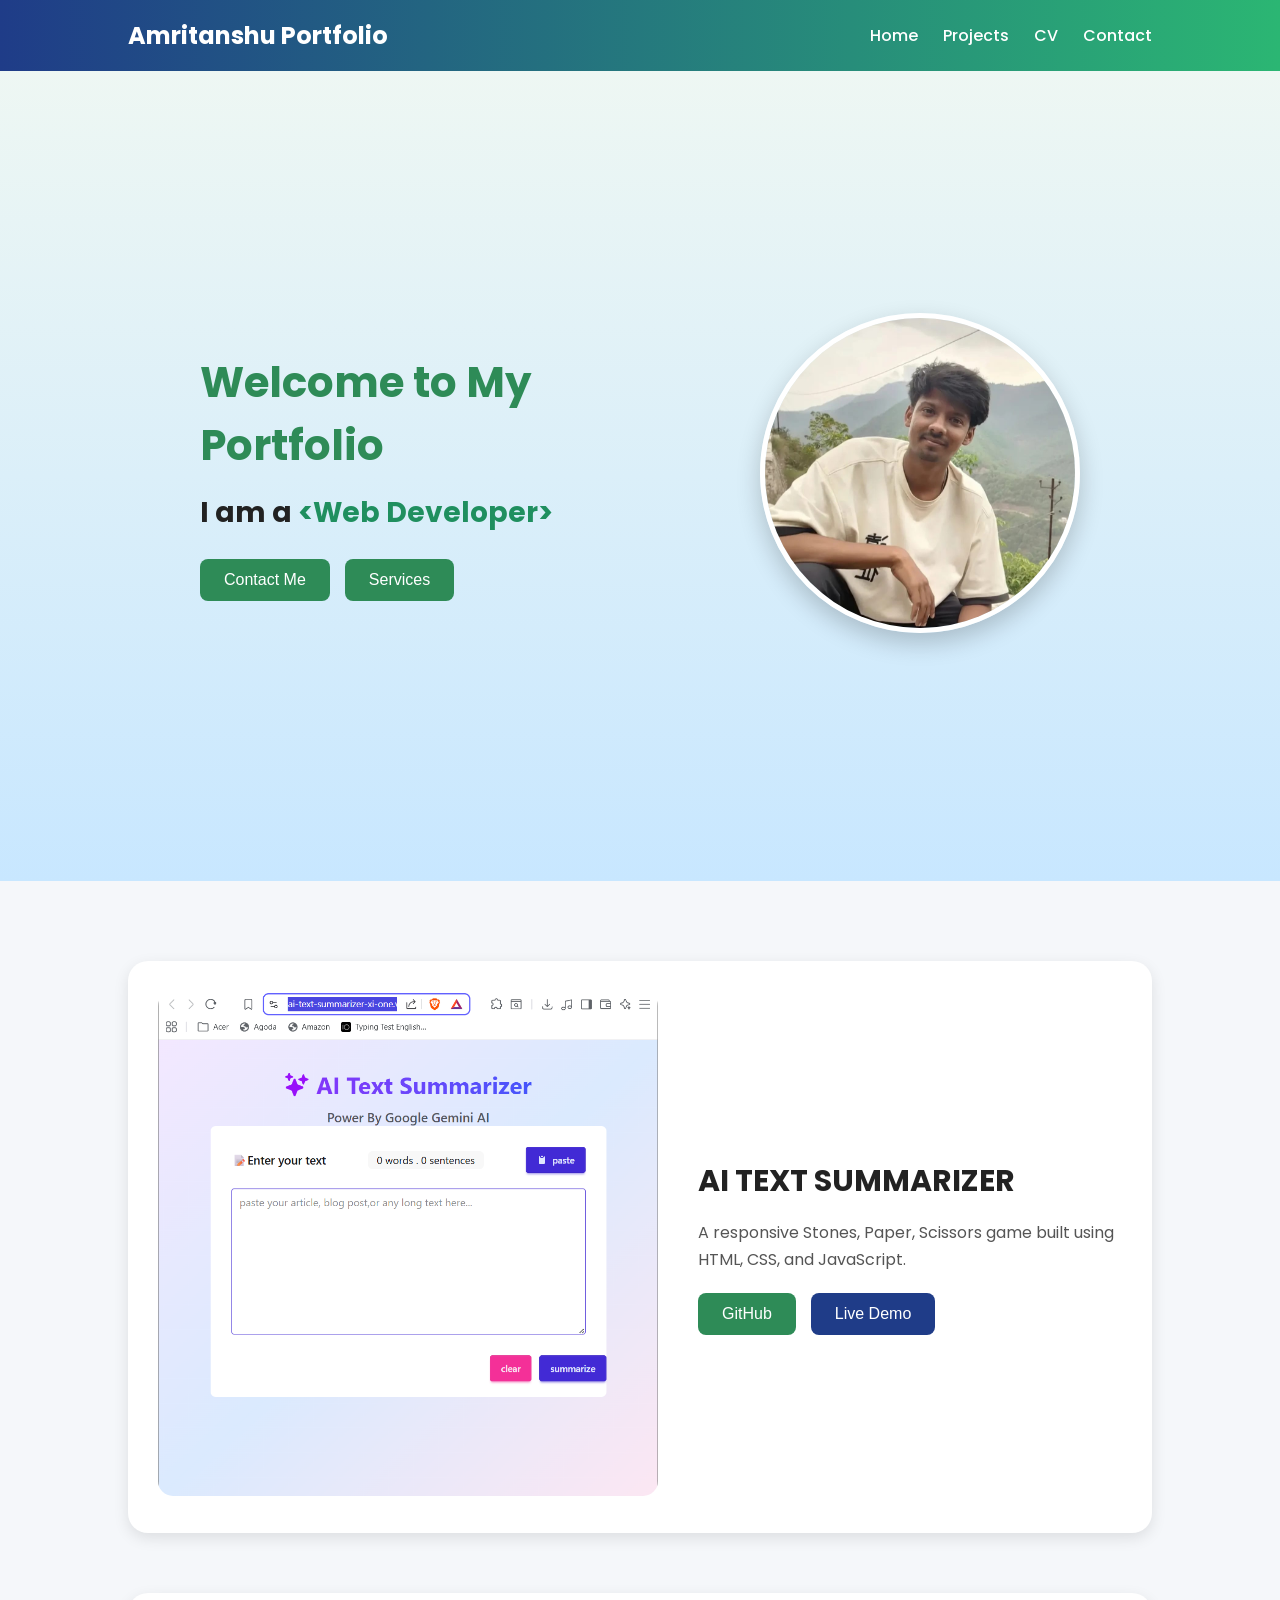
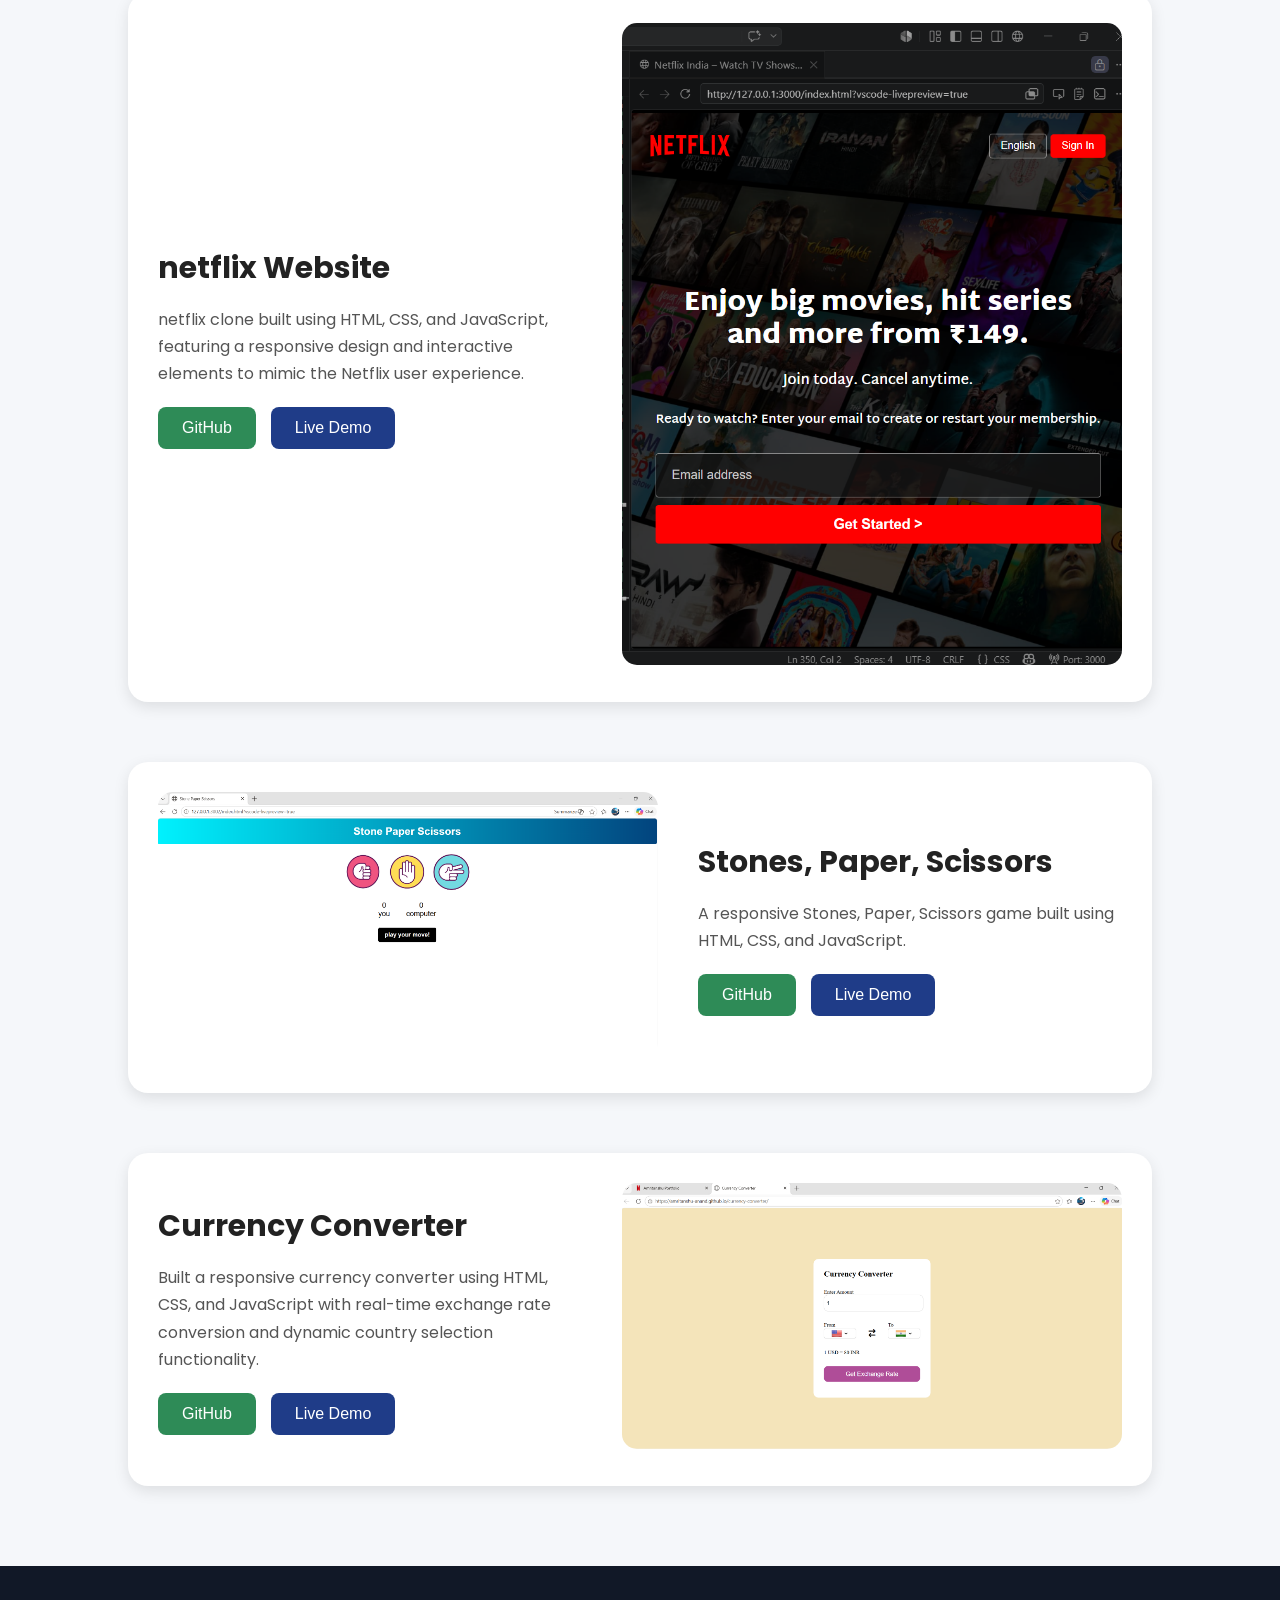
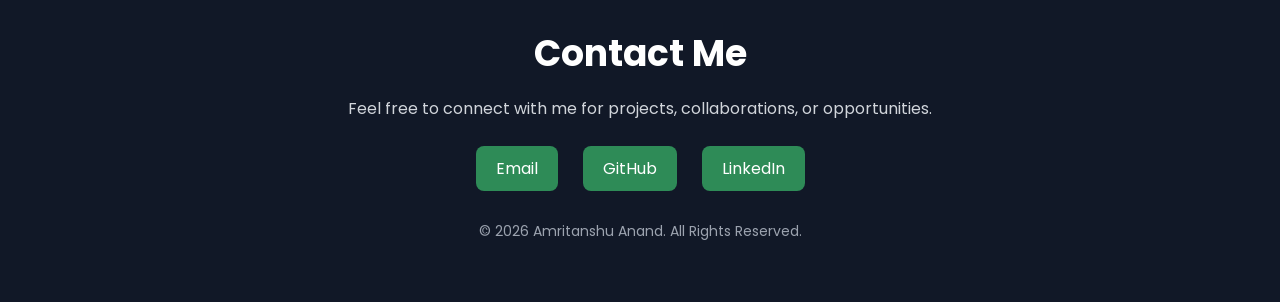
<file: index.html>
<!DOCTYPE html>
<html lang="en">

<head>
    <meta charset="UTF-8" />
    <meta name="viewport" content="width=device-width, initial-scale=1.0" />

    <title>Amritanshu Portfolio</title>

    <link rel="stylesheet" href="style.css" />

    <link rel="preconnect" href="https://fonts.googleapis.com">
    <link rel="preconnect" href="https://fonts.gstatic.com" crossorigin>

    <link href="https://fonts.googleapis.com/css2?family=Poppins:wght@300;400;500;600;700&display=swap"
        rel="stylesheet">
</head>

<body>

    <!-- Navbar -->
    <nav>

        <div class="logo">
            Amritanshu Portfolio
        </div>

     <ul>
    <li><a href="#">Home</a></li>
    <li><a href="#projects">Projects</a></li>
    <li><a href="Amritanshu-Anand-Resume.pdf" target="_blank">CV</a></li>
    <li><a href="#contact">Contact</a></li>
</ul>

    </nav>

    <!-- Main -->
    <main>

        <!-- Hero Section -->
        <section class="hero">

            <div class="hero-left">

                <h1 class="one">
                    Welcome to My Portfolio
                </h1>

                <h2 class="two">
                    I am a
                    <span class="bold">&lt;Web Developer&gt;</span>
                </h2>

                <div class="buttons-container">

                    <button class="btn" id="contactBtn">
                        Contact Me
                    </button>

                    <button class="btn" id="servicesBtn">
                        Services
                    </button>

                </div>

            </div>

            <div class="hero-right">
                <img src="assets/images/my-pic.jpeg" alt="My Photo">
            </div>

        </section>

        <!-- Projects Section -->
       
<section class="projects" id="projects">

      <!-- Project 1 -->
    <div class="project">

        <div class="project-image">
            <img src="assets/images/AI-TEXT-SUMMARIZER.png"
                alt="AI TEXT SUMMARIZER">
        </div>

        <div class="project-info">

            <h2 class="text">AI TEXT SUMMARIZER</h2>

            <p>
                A responsive Stones, Paper, Scissors game built using
                HTML, CSS, and JavaScript.
            </p>

            <div class="project-buttons">

                <button class="btn project-btn"
                    data-link="https://github.com/AMRITANSHU-ANAND/ai-text-summarizer">
                    GitHub
                </button>

                <button class="btn live-btn"
                    data-link="https://ai-text-summarizer-xi-one.vercel.app/">
                    Live Demo
                </button>

            </div>

        </div>

    </div>

    <!-- Project 2 -->
    <div class="project row-reverse">

        <div class="project-image">
            <img src="assets/images/netflix-screenshot.png"
                alt="netflix-clone">
        </div>

        <div class="project-info">

            <h2 class="text">netflix Website</h2>

            <p>
               netflix clone built using HTML, CSS, and JavaScript, featuring a responsive design and interactive elements to mimic the Netflix user experience.
            </p>

            <div class="project-buttons">

                <button class="btn project-btn"
                    data-link="https://github.com/AMRITANSHU-ANAND/netflix-clone">
                    GitHub
                </button>

                <button class="btn live-btn"
                    data-link="https://amritanshu-anand.github.io/netflix-clone/">
                    Live Demo
                </button>

            </div>

        </div>

    </div>

    <!-- Project 3 -->
    <div class="project">

        <div class="project-image">
            <img src="assets/images/stones-paper-scissors-screenshot.png"
                alt="Stones Paper Scissors">
        </div>

        <div class="project-info">

            <h2 class="text">Stones, Paper, Scissors</h2>

            <p>
                A responsive Stones, Paper, Scissors game built using
                HTML, CSS, and JavaScript.
            </p>

            <div class="project-buttons">

                <button class="btn project-btn"
                    data-link="https://github.com/AMRITANSHU-ANAND/stone-paper-scissors-game">
                    GitHub
                </button>

                <button class="btn live-btn"
                    data-link="https://amritanshu-anand.github.io/stone-paper-scissors-game/">
                    Live Demo
                </button>

            </div>

        </div>

    </div>

    <!-- Project 4 -->
    <div class="project row-reverse">

        <div class="project-image">
            <img src="assets/images/currency-converter-screenshot.png"
                alt="Currency Converter">
        </div>

        <div class="project-info">

            <h2 class="text">Currency Converter</h2>

            <p>
                Built a responsive currency converter using HTML, CSS, and JavaScript with real-time exchange rate conversion and dynamic country selection functionality.
            </p>

            <div class="project-buttons">

                <button class="btn project-btn"
                    data-link="https://github.com/AMRITANSHU-ANAND/currency-converter">
                    GitHub
                </button>

                <button class="btn live-btn"
                    data-link="https://amritanshu-anand.github.io/currency-converter/">
                    Live Demo
                </button>

            </div>

        </div>

    </div>

</section>

    </main>

    <script src="script.js"></script>

    <!-- Contact Footer -->
<footer class="footer" id="contact">

    <h2>Contact Me</h2>

    <p class="footer-text">
        Feel free to connect with me for projects,
        collaborations, or opportunities.
    </p>

    <div class="footer-links">

        <a href="mailto:amritanshusingh1669@gmail.com">
            Email
        </a>

        <a href="https://github.com/AMRITANSHU-ANAND"
            target=" blank">
            GitHub
        </a>

        <a href="https://www.linkedin.com/in/amritanshu-anand-4b5ba2312/"
            target=" blank">
            LinkedIn
        </a>

    </div>

    <p class="copyright">
        © 2026 Amritanshu Anand. All Rights Reserved.
    </p>

</footer>

</body>

</html>
</file>
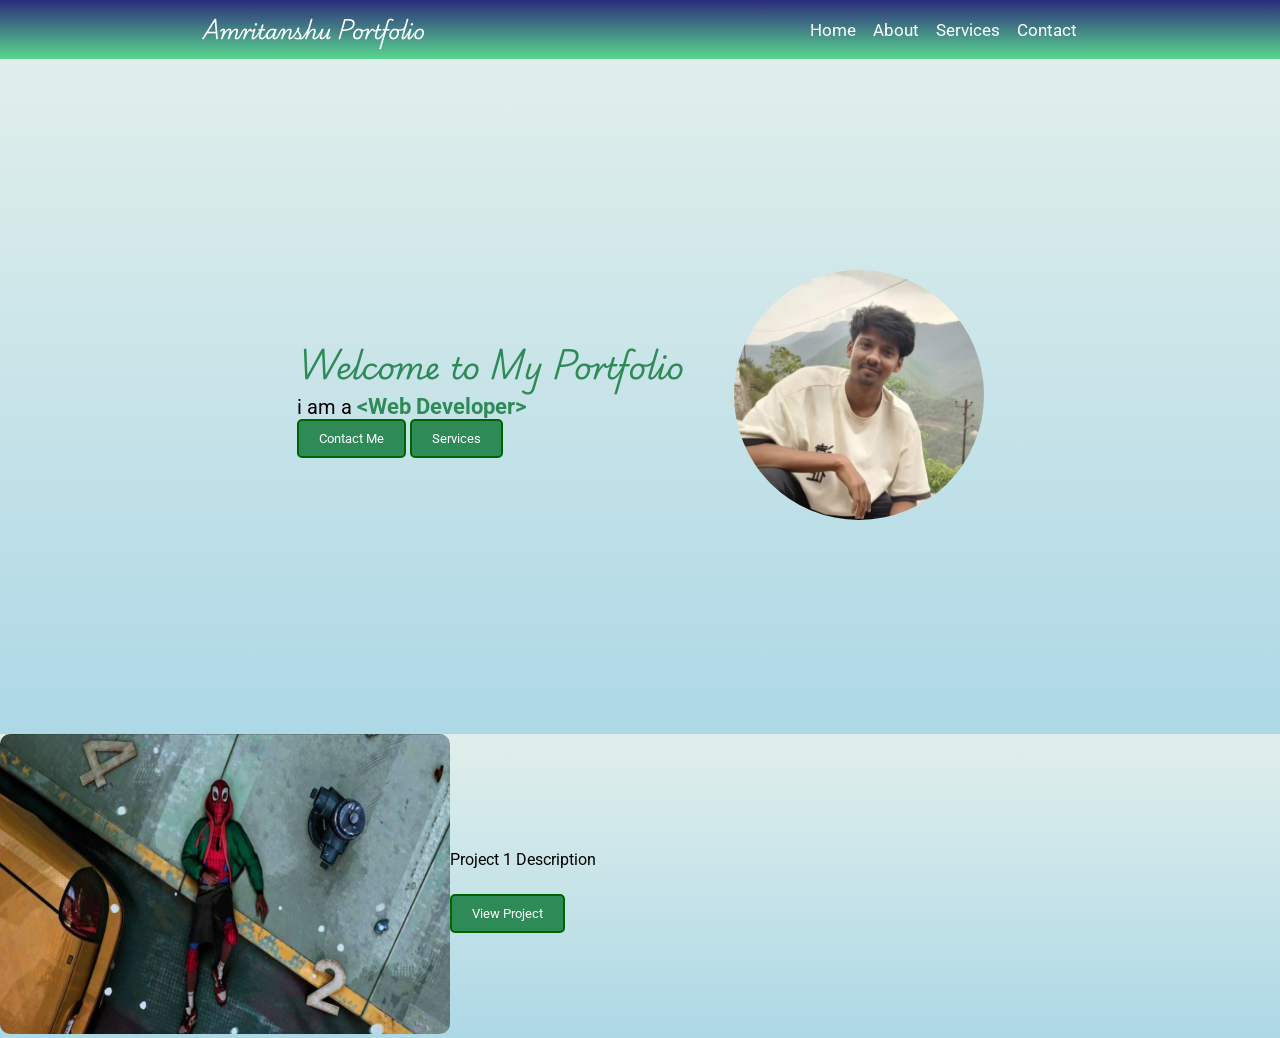
<file: portfolio.html>
<!DOCTYPE html>
<html lang="en">
<head>
    <meta charset="UTF-8">
    <meta name="viewport" content="width=device-width, initial-scale=1.0">
    <title>Document</title>
    <link rel="stylesheet" href="portfolio.css">
    <link rel="preconnect" href="https://fonts.googleapis.com">
<link rel="preconnect" href="https://fonts.gstatic.com" crossorigin>
<link href="https://fonts.googleapis.com/css2?family=Playwrite+AU+QLD:wght@100..400&family=Poppins:ital,wght@0,100;0,200;0,300;0,400;0,500;0,600;0,700;0,800;0,900;1,100;1,200;1,300;1,400;1,500;1,600;1,700;1,800;1,900&family=Roboto:ital,wght@0,100..900;1,100..900&display=swap" rel="stylesheet">
</head>
<body>
    <nav>
        <div class="logo">Amritanshu Portfolio</div>
        <ul>
            <li><a href="index.html">Home</a></li>
            <li><a href="#about">About</a></li>
            <li><a href="services.html">Services</a></li>
            <li><a href="#contact">Contact</a></li>

        </ul>
    </nav>

          <main>
<section class="hero">
    <div class="hero-left">
        <div class="one">Welcome to My Portfolio</div>
        <div class="two">i am a <span class="bold">&lt;Web Developer&gt;</span></div>
        <div class="buttons-container"> 
        <button class="btn">Contact Me</button>
        <button class="btn">Services</button>
        </div>
    </div>
    <div class="hero-right"><img src="my pic.jpeg" alt="My Photo"></div>
</section>
<section class="project">

    <div class="project-image">
        <img src="download (2).jpeg" alt="Project 1">
    </div>

    <div class="project-info">
        <div class="project-text">
            <p>Project 1 Description  </p>
            <div></div>
        </div>
        <div class="button">
            <button class="btn">View Project</button>
        </div>
    </div>
</section>


    </main>
</body>
</html>
</file>
<file: style.css>
* {
    margin: 0;
    padding: 0;
    box-sizing: border-box;
}

body {
    font-family: "Poppins", sans-serif;
    background-color: #f5f7fa;
    color: #222;
}

/* =========================
   Navbar
========================= */

nav {
    display: flex;
    justify-content: space-between;
    align-items: center;
    padding: 18px 10%;
    background: linear-gradient(90deg, #1f3c88, #2bb673);
    color: white;
    position: sticky;
    top: 0;
    z-index: 1000;
}

.logo {
    font-size: 24px;
    font-weight: 700;
}

nav ul {
    display: flex;
    gap: 25px;
    align-items: center;
}

nav ul li {
    list-style: none;
}

nav ul li a {
    text-decoration: none;
    color: white;
    transition: 0.3s;
    font-weight: 500;
}

nav ul li a:hover {
    color: #d1f7e2;
}

/* =========================
   Hero Section
========================= */

.hero {
    min-height: 90vh;
    display: flex;
    justify-content: center;
    align-items: center;
    gap: 60px;
    padding: 40px 10%;
    background: linear-gradient(#eef7f3, #c8e7ff);
}

.hero-left {
    max-width: 500px;
}

.one {
    font-size: 42px;
    color: seagreen;
    margin-bottom: 15px;
}

.two {
    font-size: 28px;
    margin-bottom: 20px;
}

.bold {
    color: #1f8f5f;
    font-weight: bold;
}

.buttons-container {
    display: flex;
    gap: 15px;
    margin-top: 25px;
}

/* =========================
   Buttons
========================= */

.btn {
    padding: 12px 24px;
    border: none;
    border-radius: 8px;
    background-color: seagreen;
    color: white;
    font-size: 16px;
    cursor: pointer;
    transition: 0.3s ease;
    font-weight: 500;
}

.btn:hover {
    background-color: #166d4b;
    transform: translateY(-2px);
}

.live-btn {
    background-color: #1f3c88;
}

.live-btn:hover {
    background-color: #14295f;
}

/* =========================
   Hero Image
========================= */

.hero-right img {
    width: 320px;
    height: 320px;
    border-radius: 50%;
    object-fit: cover;
    border: 5px solid white;
    box-shadow: 0 10px 25px rgba(0, 0, 0, 0.2);
}

/* =========================
   Projects Section
========================= */

.projects {
    padding: 80px 10%;
    display: flex;
    flex-direction: column;
    gap: 60px;
}

.project {
    display: flex;
    align-items: center;
    gap: 40px;
    background: white;
    padding: 30px;
    border-radius: 20px;
    box-shadow: 0 5px 15px rgba(0, 0, 0, 0.1);
}

.row-reverse {
    flex-direction: row-reverse;
}

.project-image img {
    width: 100%;
    max-width: 500px;
    border-radius: 15px;
}

.project-info {
    flex: 1;
}

.project-info .text {
    font-size: 30px;
    margin-bottom: 15px;
    color: #222;
}

.project-info p {
    line-height: 1.7;
    margin-bottom: 20px;
    color: #555;
}

.project-buttons {
    display: flex;
    gap: 15px;
    margin-top: 20px;
    flex-wrap: wrap;
}

/* =========================
   Footer
========================= */

.footer {
    background: #111827;
    color: white;
    text-align: center;
    padding: 60px 10%;
}

.footer h2 {
    font-size: 36px;
    margin-bottom: 15px;
}

.footer-text {
    color: #d1d5db;
    margin-bottom: 25px;
    font-size: 16px;
}

.footer-links {
    display: flex;
    justify-content: center;
    gap: 25px;
    margin-bottom: 30px;
    flex-wrap: wrap;
}

.footer-links a {
    text-decoration: none;
    color: white;
    background: seagreen;
    padding: 10px 20px;
    border-radius: 8px;
    transition: 0.3s ease;
}

.footer-links a:hover {
    background: #166d4b;
    transform: translateY(-3px);
}

.copyright {
    color: #9ca3af;
    font-size: 14px;
}

/* =========================
   Responsive Design
========================= */

@media (max-width: 900px) {

    nav {
        flex-direction: column;
        gap: 15px;
        padding: 20px;
    }

    nav ul {
        flex-wrap: wrap;
        justify-content: center;
    }

    .hero {
        flex-direction: column;
        text-align: center;
        padding: 60px 8%;
    }

    .hero-right img {
        width: 250px;
        height: 250px;
    }

    .project,
    .row-reverse {
        flex-direction: column;
    }

    .project-info {
        text-align: center;
    }

    .project-buttons {
        justify-content: center;
    }

    .one {
        font-size: 34px;
    }

    .two {
        font-size: 24px;
    }

    .project-info .text {
        font-size: 26px;
    }

    .footer h2 {
        font-size: 30px;
    }
}
</file>
<file: portfolio.css>
*{
    margin: 0;
    padding: 0; 
}

nav{
    display: flex;
    background-color: seagreen;
    justify-content: space-around;
    color: white;
    padding: 10px;
    background-image:linear-gradient(rgb(44, 44, 124), rgb(89, 214, 143));
}
.logo{
    font-size: 20px;
    font-weight: bold;
      font-family: "Playwrite AU QLD", cursive;
 
}
.button-container{
   margin: 22px 1;
    gap: 10px;
}
.btn{
    background-color: seagreen;
    color: white;
    border: 2px solid darkgreen;
    padding: 10px 20px;
    border-radius: 5px;
    cursor: pointer;
    font-family: "Roboto", sans-serif;}
nav ul{
    display: flex;
    gap: 17px;
    align-items: center;
      font-family: "Roboto", sans-serif;
}

nav ul li{
       list-style-type:none;
       font-size: 17px;  
}

nav ul li a{
    text-decoration: none;
    color: white;
}
.hero{
    background-image: linear-gradient(rgb(225, 239, 235), rgb(173, 216, 230));
    height: 75vh;
    display: flex;
    justify-content: center;
    align-items: center;
    gap: 50px;

}
.one{
    font-size: 30px;
    font-weight: bolder;
    color: seagreen;
    font-family: "Playwrite AU QLD", cursive;
}
.two{
    font-size: 20px;
    color: black;
    font-family: "Roboto", sans-serif;
}

 .hero-right img {
    width: 250px;
    height: 250px;
    object-fit: cover;
    border-radius: 50%;
}

.bold{
    color: seagreen;
    font-weight: bolder;
    font-size: 22px;
}
.project {
    display: flex;
    align-items: center;
    background-image: linear-gradient( rgb(225, 239, 235), rgb(173, 216, 230));
  
}

.project-image img {
    width: 450px;
    height: 300px;
    border-radius: 10px;
}

.project-info {
    display: flex;
    flex-direction: column; 
   
}


.project-text {
    margin-bottom: 15px;
    font-family: "Roboto", sans-serif;
    font-size: 16px;
    padding: 10px 0;
}
</file>
